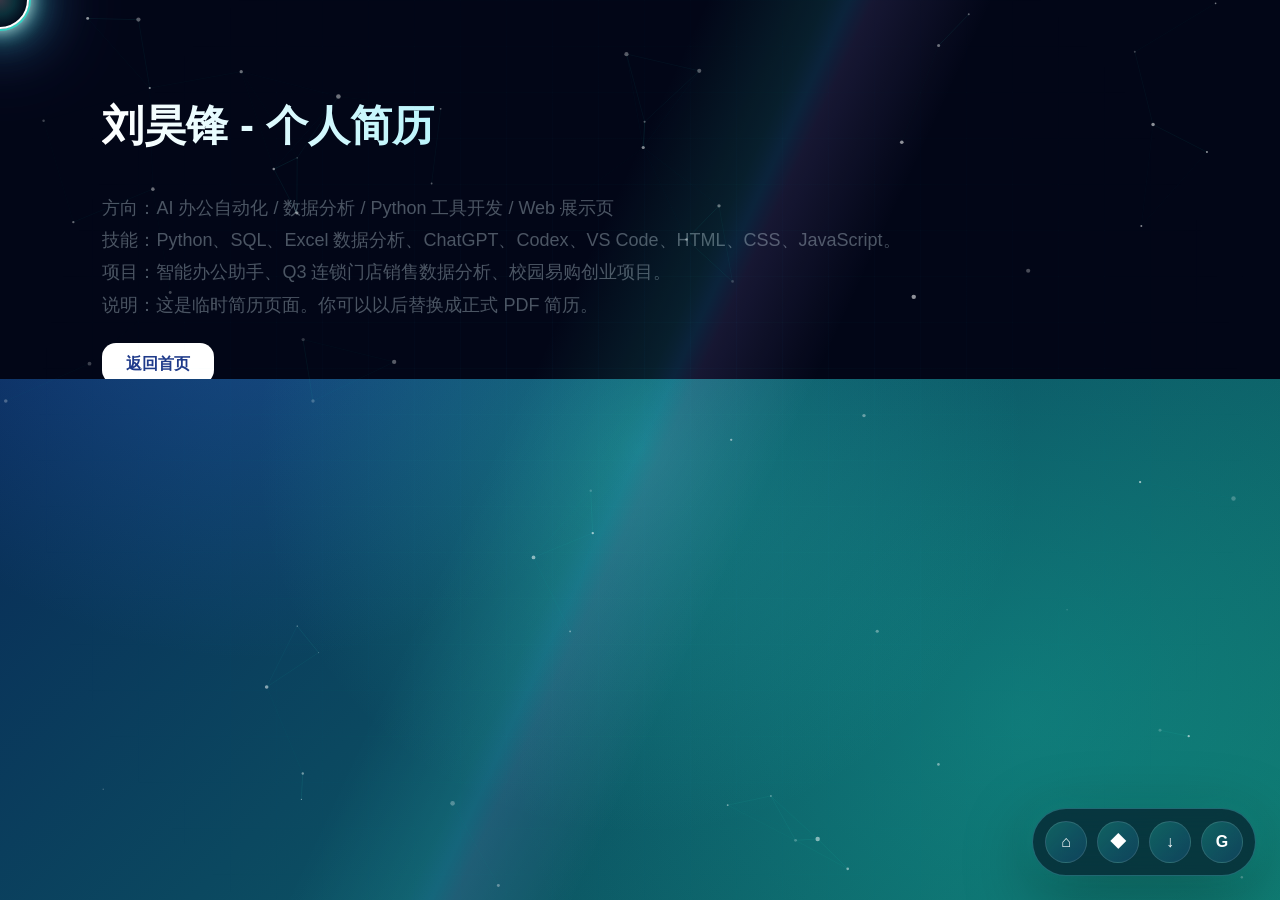
<file: resume.html>
﻿<!DOCTYPE html>
<html lang="zh-CN">
<head>
  <meta charset="UTF-8" />
  <meta name="viewport" content="width=device-width, initial-scale=1.0" />
  <title>个人简历 - 刘昊锋</title>
  <link rel="stylesheet" href="style.css" />
  <link rel="stylesheet" href="dynamic-safe.css">
</head>
<body>
  <main class="section">
    <h2>刘昊锋 - 个人简历</h2>
    <p>方向：AI 办公自动化 / 数据分析 / Python 工具开发 / Web 展示页</p>
    <p>技能：Python、SQL、Excel 数据分析、ChatGPT、Codex、VS Code、HTML、CSS、JavaScript。</p>
    <p>项目：智能办公助手、Q3 连锁门店销售数据分析、校园易购创业项目。</p>
    <p>说明：这是临时简历页面。你可以以后替换成正式 PDF 简历。</p>
    <br />
    <a class="btn primary" href="index.html">返回首页</a>
  </main>
  <script src="dynamic-safe.js"></script>
</body>
</html>
</file>
<file: style.css>
﻿* {
  margin: 0;
  padding: 0;
  box-sizing: border-box;
}

html {
  scroll-behavior: smooth;
}

body {
  font-family: "Microsoft YaHei", Arial, sans-serif;
  background: #f5f7fb;
  color: #1f2937;
  line-height: 1.8;
}

a {
  color: inherit;
}

.hero {
  min-height: 100vh;
  padding: 28px 8% 80px;
  background:
    radial-gradient(circle at top left, rgba(59,130,246,0.45), transparent 32%),
    radial-gradient(circle at bottom right, rgba(20,184,166,0.35), transparent 30%),
    linear-gradient(135deg, #0f172a, #1e3a8a, #0f766e);
  color: white;
  overflow: hidden;
}

.nav {
  display: flex;
  justify-content: space-between;
  align-items: center;
  margin-bottom: 90px;
}

.logo {
  font-size: 24px;
  font-weight: 800;
  letter-spacing: 0.5px;
}

.nav-links {
  display: flex;
  gap: 26px;
}

.nav-links a {
  color: white;
  text-decoration: none;
  font-size: 15px;
  opacity: 0.9;
}

.nav-links a:hover {
  opacity: 1;
  border-bottom: 2px solid white;
}

.menu-btn {
  display: none;
  border: 0;
  background: rgba(255,255,255,0.15);
  color: white;
  padding: 8px 12px;
  border-radius: 10px;
  font-size: 22px;
}

.hero-content {
  display: grid;
  grid-template-columns: 1.45fr 0.8fr;
  gap: 56px;
  align-items: center;
}

.tag {
  display: inline-block;
  padding: 6px 16px;
  border: 1px solid rgba(255,255,255,0.35);
  border-radius: 999px;
  margin-bottom: 22px;
  color: #dbeafe;
}

.hero h1 {
  font-size: clamp(42px, 7vw, 72px);
  line-height: 1.12;
  margin-bottom: 18px;
}

.hero h1 span {
  color: #a7f3d0;
}

.hero h2 {
  font-size: clamp(20px, 3vw, 30px);
  font-weight: 500;
  color: #dbeafe;
  margin-bottom: 18px;
}

.desc {
  max-width: 780px;
  font-size: 18px;
  color: #e5e7eb;
  margin-bottom: 34px;
}

.buttons {
  display: flex;
  flex-wrap: wrap;
  gap: 14px;
}

.btn {
  padding: 12px 24px;
  border-radius: 14px;
  text-decoration: none;
  font-weight: 700;
  transition: 0.25s;
}

.btn:hover {
  transform: translateY(-3px);
}

.primary {
  background: white;
  color: #1e3a8a;
}

.secondary {
  background: #14b8a6;
  color: white;
}

.ghost {
  border: 1px solid rgba(255,255,255,0.65);
  color: white;
}

.photo-card {
  background: rgba(255,255,255,0.12);
  border: 1px solid rgba(255,255,255,0.18);
  border-radius: 34px;
  padding: 24px;
  backdrop-filter: blur(16px);
  box-shadow: 0 30px 80px rgba(0,0,0,0.22);
  animation: float 4s ease-in-out infinite;
}

.photo-card img {
  width: 100%;
  display: block;
  border-radius: 26px;
  aspect-ratio: 1 / 1;
  object-fit: cover;
  object-position: center;
}

.photo-card p {
  margin-top: 14px;
  color: #e5e7eb;
  font-size: 14px;
  text-align: center;
}

.section {
  padding: 88px 8%;
}

.section h2 {
  font-size: clamp(30px, 5vw, 42px);
  margin-bottom: 28px;
  color: #0f172a;
}

.section > p {
  max-width: 940px;
  font-size: 18px;
  color: #4b5563;
}

.grid,
.project-grid {
  display: grid;
  grid-template-columns: repeat(4, 1fr);
  gap: 22px;
}

.card,
.project-card {
  background: white;
  border-radius: 24px;
  box-shadow: 0 18px 44px rgba(15, 23, 42, 0.08);
  transition: 0.28s;
  border: 1px solid rgba(15,23,42,0.06);
}

.card {
  padding: 28px;
}

.card:hover,
.project-card:hover {
  transform: translateY(-8px);
  box-shadow: 0 26px 70px rgba(15, 23, 42, 0.14);
}

.card h3,
.project-card h3 {
  font-size: 22px;
  margin-bottom: 12px;
  color: #1e3a8a;
}

.project-grid {
  grid-template-columns: repeat(3, 1fr);
}

.project-card {
  overflow: hidden;
}

.project-card img {
  width: 100%;
  display: block;
  aspect-ratio: 16 / 9;
  object-fit: cover;
}

.project-body {
  padding: 24px;
}

.project-body p {
  color: #4b5563;
  margin-bottom: 18px;
}

.project-actions {
  display: flex;
  gap: 12px;
  flex-wrap: wrap;
}

.project-actions a {
  text-decoration: none;
  background: #eef2ff;
  color: #1e3a8a;
  padding: 8px 14px;
  border-radius: 999px;
  font-weight: 700;
  font-size: 14px;
}

.project-actions a:hover {
  background: #1e3a8a;
  color: white;
}

.contact {
  background: #eef2ff;
}

.contact a {
  color: #1e3a8a;
  font-weight: 700;
}

footer {
  background: #0f172a;
  color: white;
  padding: 30px 8%;
  display: flex;
  justify-content: space-between;
  gap: 16px;
}

footer a {
  color: #a7f3d0;
  text-decoration: none;
}

.reveal {
  opacity: 0;
  transform: translateY(36px);
  transition: 0.75s ease;
}

.reveal.active {
  opacity: 1;
  transform: translateY(0);
}

@keyframes float {
  0%, 100% {
    transform: translateY(0);
  }

  50% {
    transform: translateY(-14px);
  }
}

@media (max-width: 1100px) {
  .grid {
    grid-template-columns: repeat(2, 1fr);
  }

  .project-grid {
    grid-template-columns: 1fr;
  }

  .hero-content {
    grid-template-columns: 1fr;
  }

  .photo-card {
    max-width: 420px;
  }
}

@media (max-width: 720px) {
  .hero {
    padding: 22px 6% 64px;
  }

  .nav {
    align-items: flex-start;
    margin-bottom: 58px;
  }

  .menu-btn {
    display: block;
  }

  .nav-links {
    display: none;
    position: absolute;
    top: 72px;
    left: 6%;
    right: 6%;
    background: rgba(15,23,42,0.94);
    padding: 18px;
    border-radius: 18px;
    flex-direction: column;
    gap: 14px;
  }

  .nav-links.show {
    display: flex;
  }

  .grid {
    grid-template-columns: 1fr;
  }

  .section {
    padding: 68px 6%;
  }

  .buttons {
    flex-direction: column;
  }

  .btn {
    text-align: center;
  }

  footer {
    flex-direction: column;
  }
}


.photo-card p {
  display: none;
}

/* ===== Dynamic Interactive Portfolio Upgrade ===== */

:root {
  --glow-cyan: rgba(45, 212, 191, 0.45);
  --glow-blue: rgba(59, 130, 246, 0.45);
  --glass-bg: rgba(255, 255, 255, 0.08);
}

body {
  overflow-x: hidden;
}

body::before {
  content: "";
  position: fixed;
  inset: 0;
  z-index: -4;
  background:
    radial-gradient(circle at var(--mouse-x, 50%) var(--mouse-y, 50%), rgba(45, 212, 191, 0.28), transparent 24rem),
    radial-gradient(circle at 20% 20%, rgba(59, 130, 246, 0.35), transparent 30rem),
    radial-gradient(circle at 80% 80%, rgba(20, 184, 166, 0.28), transparent 32rem),
    linear-gradient(135deg, #071a52, #0f766e);
  animation: bgFlow 12s ease-in-out infinite alternate;
}

body::after {
  content: "";
  position: fixed;
  inset: 0;
  z-index: -3;
  pointer-events: none;
  background-image:
    linear-gradient(rgba(255,255,255,0.035) 1px, transparent 1px),
    linear-gradient(90deg, rgba(255,255,255,0.035) 1px, transparent 1px);
  background-size: 48px 48px;
  mask-image: radial-gradient(circle at center, black, transparent 75%);
}

@keyframes bgFlow {
  from {
    filter: hue-rotate(0deg) brightness(1);
    transform: scale(1);
  }
  to {
    filter: hue-rotate(16deg) brightness(1.08);
    transform: scale(1.03);
  }
}

.dynamic-particles {
  position: fixed;
  inset: 0;
  z-index: -2;
  pointer-events: none;
}

.cursor-glow {
  position: fixed;
  width: 260px;
  height: 260px;
  border-radius: 999px;
  pointer-events: none;
  z-index: 9999;
  background: radial-gradient(circle, rgba(45, 212, 191, 0.28), transparent 65%);
  transform: translate(-50%, -50%);
  mix-blend-mode: screen;
  transition: width .25s ease, height .25s ease, opacity .25s ease;
}

a, button, .btn, .project-card, .card {
  transition: transform .25s ease, box-shadow .25s ease, border-color .25s ease, background .25s ease;
}

a:hover, button:hover, .btn:hover {
  transform: translateY(-3px) scale(1.03);
}

.btn:hover, button:hover {
  box-shadow: 0 18px 50px rgba(45, 212, 191, 0.28);
}

.project-card, .card, .photo-card, .hero-card {
  transform-style: preserve-3d;
  will-change: transform;
}

.project-card:hover, .card:hover, .photo-card:hover, .hero-card:hover {
  box-shadow:
    0 28px 80px rgba(0, 0, 0, 0.28),
    0 0 60px rgba(45, 212, 191, 0.16);
}

.reveal {
  opacity: 0;
  transform: translateY(38px) scale(0.98);
  transition: opacity .8s ease, transform .8s cubic-bezier(.2,.8,.2,1);
}

.reveal.visible {
  opacity: 1;
  transform: translateY(0) scale(1);
}

.float-soft {
  animation: floatSoft 5s ease-in-out infinite alternate;
}

@keyframes floatSoft {
  from {
    transform: translateY(0);
  }
  to {
    transform: translateY(-16px);
  }
}

.magnetic {
  will-change: transform;
}

.dynamic-line {
  position: fixed;
  left: 8%;
  right: 8%;
  bottom: 8%;
  height: 1px;
  z-index: -1;
  background: linear-gradient(90deg, transparent, rgba(255,255,255,.38), transparent);
  animation: lineMove 4s ease-in-out infinite alternate;
}

@keyframes lineMove {
  from {
    opacity: .15;
    transform: translateY(0) scaleX(.8);
  }
  to {
    opacity: .65;
    transform: translateY(-16px) scaleX(1);
  }
}

@media (max-width: 768px) {
  .cursor-glow {
    display: none;
  }

  body::before {
    background:
      radial-gradient(circle at 50% 10%, rgba(45, 212, 191, 0.28), transparent 20rem),
      linear-gradient(135deg, #071a52, #0f766e);
  }
}


/* ===== Cyber Neon V2 Upgrade ===== */

:root {
  --cyber-blue: #38bdf8;
  --cyber-cyan: #2dd4bf;
  --cyber-purple: #a78bfa;
  --cyber-pink: #fb7185;
  --cyber-dark: #020617;
}

html {
  scroll-behavior: smooth;
}

body {
  cursor: none;
  background: #020617;
}

body * {
  box-sizing: border-box;
}

body::selection {
  background: rgba(45, 212, 191, 0.35);
  color: white;
}

.v2-scroll-progress {
  position: fixed;
  top: 0;
  left: 0;
  width: 0%;
  height: 4px;
  z-index: 99999;
  background: linear-gradient(90deg, var(--cyber-cyan), var(--cyber-blue), var(--cyber-purple), var(--cyber-pink));
  box-shadow: 0 0 18px rgba(45, 212, 191, 0.9);
}

.v2-cursor-ring {
  position: fixed;
  width: 34px;
  height: 34px;
  left: 0;
  top: 0;
  border: 1px solid rgba(45, 212, 191, 0.9);
  border-radius: 999px;
  pointer-events: none;
  z-index: 100000;
  transform: translate(-50%, -50%);
  box-shadow:
    0 0 18px rgba(45, 212, 191, 0.7),
    inset 0 0 14px rgba(56, 189, 248, 0.35);
  transition: width .18s ease, height .18s ease, border-color .18s ease;
}

.v2-cursor-dot {
  position: fixed;
  width: 7px;
  height: 7px;
  left: 0;
  top: 0;
  border-radius: 999px;
  background: #67e8f9;
  pointer-events: none;
  z-index: 100001;
  transform: translate(-50%, -50%);
  box-shadow: 0 0 20px rgba(103, 232, 249, 1);
}

.v2-cursor-ring.active {
  width: 58px;
  height: 58px;
  border-color: rgba(251, 113, 133, .95);
}

.v2-cyber-grid {
  position: fixed;
  inset: 0;
  z-index: 0;
  pointer-events: none;
  opacity: .36;
  background-image:
    linear-gradient(rgba(45, 212, 191, .11) 1px, transparent 1px),
    linear-gradient(90deg, rgba(56, 189, 248, .11) 1px, transparent 1px);
  background-size: 52px 52px;
  transform: perspective(700px) rotateX(58deg) translateY(18%);
  transform-origin: center bottom;
  animation: v2GridMove 9s linear infinite;
  mask-image: linear-gradient(to bottom, transparent 0%, black 35%, transparent 95%);
}

@keyframes v2GridMove {
  from {
    background-position: 0 0;
  }
  to {
    background-position: 0 520px;
  }
}

.v2-scan-beam {
  position: fixed;
  inset: -20%;
  z-index: 0;
  pointer-events: none;
  background: linear-gradient(
    110deg,
    transparent 0%,
    transparent 42%,
    rgba(45, 212, 191, .12) 48%,
    rgba(56, 189, 248, .18) 50%,
    rgba(167, 139, 250, .12) 52%,
    transparent 58%,
    transparent 100%
  );
  transform: translateX(-60%);
  animation: v2Scan 6.5s ease-in-out infinite;
  mix-blend-mode: screen;
}

@keyframes v2Scan {
  0% {
    transform: translateX(-70%) rotate(0deg);
    opacity: 0;
  }
  20% {
    opacity: 1;
  }
  55% {
    opacity: .8;
  }
  100% {
    transform: translateX(70%) rotate(0deg);
    opacity: 0;
  }
}

.v2-orb {
  position: fixed;
  width: 30vw;
  height: 30vw;
  min-width: 260px;
  min-height: 260px;
  border-radius: 999px;
  z-index: 0;
  pointer-events: none;
  filter: blur(24px);
  opacity: .45;
  mix-blend-mode: screen;
}

.v2-orb.one {
  left: -8%;
  top: 12%;
  background: radial-gradient(circle, rgba(45, 212, 191, .65), transparent 68%);
  animation: v2OrbFloatOne 9s ease-in-out infinite alternate;
}

.v2-orb.two {
  right: -10%;
  bottom: 8%;
  background: radial-gradient(circle, rgba(167, 139, 250, .62), transparent 68%);
  animation: v2OrbFloatTwo 11s ease-in-out infinite alternate;
}

@keyframes v2OrbFloatOne {
  from { transform: translate(0, 0) scale(1); }
  to { transform: translate(8vw, 8vh) scale(1.15); }
}

@keyframes v2OrbFloatTwo {
  from { transform: translate(0, 0) scale(1); }
  to { transform: translate(-7vw, -6vh) scale(1.2); }
}

.v2-code-rain {
  position: fixed;
  inset: 0;
  z-index: 0;
  pointer-events: none;
  overflow: hidden;
  opacity: .22;
  mask-image: linear-gradient(to bottom, transparent, black 22%, black 72%, transparent);
}

.v2-code-rain span {
  position: absolute;
  top: -20%;
  color: rgba(103, 232, 249, .7);
  font-size: 12px;
  letter-spacing: 4px;
  writing-mode: vertical-rl;
  text-shadow: 0 0 12px rgba(45, 212, 191, .95);
  animation-name: v2CodeFall;
  animation-timing-function: linear;
  animation-iteration-count: infinite;
}

@keyframes v2CodeFall {
  from { transform: translateY(-20vh); }
  to { transform: translateY(130vh); }
}

h1, .hero-title, .title {
  background: linear-gradient(90deg, #ffffff, #67e8f9, #a7f3d0, #a78bfa, #ffffff);
  background-size: 260% auto;
  -webkit-background-clip: text;
  background-clip: text;
  color: transparent !important;
  animation: v2TextFlow 5s linear infinite;
  text-shadow: 0 0 32px rgba(45, 212, 191, .18);
}

@keyframes v2TextFlow {
  to {
    background-position: 260% center;
  }
}

section, header, nav, main, .hero, .container, .project-card, .card, .photo-card, .hero-card {
  position: relative;
}

.project-card, .card, .photo-card, .hero-card, img {
  border-color: rgba(103, 232, 249, .28) !important;
}

.project-card::before,
.card::before,
.photo-card::before,
.hero-card::before {
  content: "";
  position: absolute;
  inset: -1px;
  border-radius: inherit;
  padding: 1px;
  pointer-events: none;
  background: linear-gradient(135deg, rgba(45,212,191,.8), rgba(56,189,248,.15), rgba(167,139,250,.75), rgba(251,113,133,.4));
  -webkit-mask:
    linear-gradient(#000 0 0) content-box,
    linear-gradient(#000 0 0);
  -webkit-mask-composite: xor;
  mask-composite: exclude;
  opacity: .35;
  transition: opacity .25s ease;
}

.project-card:hover::before,
.card:hover::before,
.photo-card:hover::before,
.hero-card:hover::before {
  opacity: 1;
}

.project-card::after,
.card::after,
.photo-card::after,
.hero-card::after {
  content: "";
  position: absolute;
  inset: 0;
  border-radius: inherit;
  pointer-events: none;
  background: radial-gradient(circle at var(--card-x, 50%) var(--card-y, 50%), rgba(45, 212, 191, .24), transparent 34%);
  opacity: 0;
  transition: opacity .2s ease;
}

.project-card:hover::after,
.card:hover::after,
.photo-card:hover::after,
.hero-card:hover::after {
  opacity: 1;
}

a, button, .btn {
  position: relative;
  overflow: hidden;
}

.v2-ripple {
  position: absolute;
  border-radius: 999px;
  background: rgba(255,255,255,.55);
  transform: translate(-50%, -50%) scale(0);
  animation: v2Ripple .7s ease-out forwards;
  pointer-events: none;
}

@keyframes v2Ripple {
  to {
    transform: translate(-50%, -50%) scale(18);
    opacity: 0;
  }
}

.v2-floating-dock {
  position: fixed;
  right: 24px;
  bottom: 24px;
  z-index: 99990;
  display: flex;
  gap: 10px;
  padding: 12px;
  border: 1px solid rgba(103, 232, 249, .28);
  border-radius: 999px;
  background: rgba(2, 6, 23, .58);
  backdrop-filter: blur(18px);
  box-shadow:
    0 20px 70px rgba(0,0,0,.35),
    0 0 28px rgba(45,212,191,.16);
}

.v2-floating-dock a {
  width: 42px;
  height: 42px;
  border-radius: 999px;
  display: grid;
  place-items: center;
  color: white;
  text-decoration: none;
  font-size: 16px;
  border: 1px solid rgba(255,255,255,.12);
  background: linear-gradient(135deg, rgba(45,212,191,.28), rgba(59,130,246,.16));
  box-shadow: inset 0 0 18px rgba(255,255,255,.06);
}

.v2-floating-dock a:hover {
  border-color: rgba(103,232,249,.82);
  box-shadow:
    0 0 24px rgba(45,212,191,.5),
    inset 0 0 18px rgba(255,255,255,.1);
}

.v2-loader {
  position: fixed;
  inset: 0;
  z-index: 100002;
  display: grid;
  place-items: center;
  background:
    radial-gradient(circle at center, rgba(15, 23, 42, .72), #020617 70%);
  transition: opacity .8s ease, visibility .8s ease;
}

.v2-loader.hide {
  opacity: 0;
  visibility: hidden;
}

.v2-loader-core {
  width: 108px;
  height: 108px;
  border-radius: 999px;
  border: 1px solid rgba(45, 212, 191, .28);
  position: relative;
  box-shadow:
    0 0 50px rgba(45,212,191,.28),
    inset 0 0 40px rgba(56,189,248,.18);
  animation: v2Spin 1.5s linear infinite;
}

.v2-loader-core::before,
.v2-loader-core::after {
  content: "";
  position: absolute;
  inset: 14px;
  border-radius: inherit;
  border: 2px solid transparent;
  border-top-color: #67e8f9;
  border-right-color: #a78bfa;
}

.v2-loader-core::after {
  inset: 30px;
  border-top-color: #fb7185;
  border-right-color: #2dd4bf;
  animation: v2SpinReverse .9s linear infinite;
}

@keyframes v2Spin {
  to { transform: rotate(360deg); }
}

@keyframes v2SpinReverse {
  to { transform: rotate(-360deg); }
}

.v2-page-ready {
  animation: v2PageReady .9s cubic-bezier(.2,.8,.2,1) both;
}

@keyframes v2PageReady {
  from {
    opacity: 0;
    transform: translateY(18px) scale(.985);
    filter: blur(8px);
  }
  to {
    opacity: 1;
    transform: translateY(0) scale(1);
    filter: blur(0);
  }
}

@media (max-width: 768px) {
  body {
    cursor: auto;
  }

  .v2-cursor-ring,
  .v2-cursor-dot,
  .v2-code-rain {
    display: none;
  }

  .v2-floating-dock {
    right: 12px;
    bottom: 12px;
    transform: scale(.9);
    transform-origin: right bottom;
  }

  .v2-cyber-grid {
    opacity: .2;
  }
}

@media (prefers-reduced-motion: reduce) {
  * {
    animation-duration: .001ms !important;
    animation-iteration-count: 1 !important;
    transition-duration: .001ms !important;
  }
}


/* ===== 关于我文字增强可读性 ===== */
.about-desc {
  color: rgba(255, 255, 255, 0.96) !important;
  font-size: 1.12rem;
  line-height: 1.95;
  font-weight: 500;
  max-width: 980px;
  padding: 18px 22px;
  margin-top: 18px;
  border-radius: 16px;
  background: rgba(3, 10, 30, 0.34);
  border: 1px solid rgba(255, 255, 255, 0.08);
  backdrop-filter: blur(8px);
  box-shadow: 0 8px 30px rgba(0, 0, 0, 0.18);
  text-shadow: 0 2px 10px rgba(0, 0, 0, 0.35);
}


/* ===== 关于我文字增强可读性 ===== */
.about-desc {
  color: rgba(255, 255, 255, 0.96) !important;
  font-size: 1.12rem;
  line-height: 1.95;
  font-weight: 500;
  max-width: 980px;
  padding: 18px 22px;
  margin-top: 18px;
  border-radius: 16px;
  background: rgba(3, 10, 30, 0.34);
  border: 1px solid rgba(255, 255, 255, 0.08);
  backdrop-filter: blur(8px);
  box-shadow: 0 8px 30px rgba(0, 0, 0, 0.18);
  text-shadow: 0 2px 10px rgba(0, 0, 0, 0.35);
}


/* ===== 鼠标荧光增强版 ===== */
.v2-cursor-ring {
  position: fixed;
  width: 46px !important;
  height: 46px !important;
  left: 0;
  top: 0;
  border: 2.5px solid rgba(255, 255, 255, 0.95) !important;
  border-radius: 999px;
  pointer-events: none;
  z-index: 100000 !important;
  transform: translate(-50%, -50%);
  background: radial-gradient(circle, rgba(45, 212, 191, 0.18) 0%, rgba(45, 212, 191, 0.08) 45%, transparent 75%);
  box-shadow:
    0 0 0 2px rgba(45, 212, 191, 0.85),
    0 0 18px rgba(45, 212, 191, 0.95),
    0 0 36px rgba(56, 189, 248, 0.75),
    0 0 60px rgba(167, 139, 250, 0.45);
  backdrop-filter: blur(2px);
  transition: width .18s ease, height .18s ease, border-color .18s ease, box-shadow .18s ease, background .18s ease;
  animation: cursorPulse 1.6s ease-in-out infinite;
}

.v2-cursor-dot {
  position: fixed;
  width: 12px !important;
  height: 12px !important;
  left: 0;
  top: 0;
  border-radius: 999px;
  background: #ffffff !important;
  pointer-events: none;
  z-index: 100001 !important;
  transform: translate(-50%, -50%);
  box-shadow:
    0 0 10px rgba(255,255,255,1),
    0 0 22px rgba(45, 212, 191, 1),
    0 0 40px rgba(56, 189, 248, 0.9);
}

.v2-cursor-ring.active {
  width: 68px !important;
  height: 68px !important;
  border-color: rgba(255, 255, 255, 1) !important;
  background: radial-gradient(circle, rgba(251, 113, 133, 0.22) 0%, rgba(45, 212, 191, 0.14) 45%, transparent 78%);
  box-shadow:
    0 0 0 2px rgba(251, 113, 133, 0.95),
    0 0 22px rgba(251, 113, 133, 0.95),
    0 0 44px rgba(45, 212, 191, 0.8),
    0 0 70px rgba(167, 139, 250, 0.5);
}

@keyframes cursorPulse {
  0% {
    transform: translate(-50%, -50%) scale(1);
    opacity: 0.95;
  }
  50% {
    transform: translate(-50%, -50%) scale(1.08);
    opacity: 1;
  }
  100% {
    transform: translate(-50%, -50%) scale(1);
    opacity: 0.95;
  }
}

@media (max-width: 768px) {
  .v2-cursor-ring,
  .v2-cursor-dot {
    display: none !important;
  }
}


/* ===== 页面底部停止滚动修复 ===== */
html,
body {
  margin-bottom: 0 !important;
  padding-bottom: 0 !important;
  overflow-x: hidden !important;
  overscroll-behavior-y: none;
}

main,
.container,
.page,
.content {
  margin-bottom: 0 !important;
}

section:last-of-type {
  margin-bottom: 0 !important;
  padding-bottom: 40px !important;
}

footer,
.footer {
  margin-bottom: 0 !important;
  padding-bottom: 28px !important;
}

body::after {
  bottom: 0 !important;
}


/* ===== 紧急修复：防止内容被隐藏 ===== */
.reveal,
.reveal.visible,
section,
.hero,
.about,
.contact,
.project-card,
.card,
.skill-card,
.work-card,
.photo-card,
.hero-card {
  opacity: 1 !important;
  visibility: visible !important;
  transform: none !important;
  filter: none !important;
}


/* ===== 修复：允许正常滚动，只去掉底部多余空白 ===== */
html,
body {
  overflow-x: hidden !important;
  overflow-y: auto !important;
  height: auto !important;
  min-height: 100% !important;
  margin-bottom: 0 !important;
  padding-bottom: 0 !important;
}

body {
  position: relative !important;
}

main {
  margin-bottom: 0 !important;
  padding-bottom: 0 !important;
}

section:last-of-type {
  margin-bottom: 0 !important;
}

footer,
.footer {
  margin-bottom: 0 !important;
  padding-bottom: 28px !important;
}


/* ===== 修复：允许正常滚动，只去掉底部多余空白 ===== */
html,
body {
  overflow-x: hidden !important;
  overflow-y: auto !important;
  height: auto !important;
  min-height: 100% !important;
  margin-bottom: 0 !important;
  padding-bottom: 0 !important;
}

body {
  position: relative !important;
}

main {
  margin-bottom: 0 !important;
  padding-bottom: 0 !important;
}

section:last-of-type {
  margin-bottom: 0 !important;
}

footer,
.footer {
  margin-bottom: 0 !important;
  padding-bottom: 28px !important;
}


/* ===== 强制恢复页面正常滚动 ===== */
html,
body {
  overflow-x: hidden !important;
  overflow-y: auto !important;
  height: auto !important;
  min-height: 100% !important;
  max-height: none !important;
  position: static !important;
}

body {
  touch-action: auto !important;
  overscroll-behavior-y: auto !important;
}

main,
section,
.container,
.page,
.content {
  height: auto !important;
  min-height: auto !important;
  max-height: none !important;
  overflow: visible !important;
}

footer,
.footer {
  margin-bottom: 0 !important;
  padding-bottom: 24px !important;
}


/* ===== 联系我区域文字增强 ===== */
#contact,
.contact,
.contact-section {
    background: rgba(2, 6, 23, 0.58) !important;
    border: 1px solid rgba(148, 163, 184, 0.26);
    border-radius: 26px;
    padding: 42px 48px !important;
    margin: 0 auto 40px auto;
    max-width: 1180px;
    backdrop-filter: blur(12px);
    box-shadow: 0 22px 60px rgba(0, 0, 0, 0.28);
}

#contact h2,
.contact h2,
.contact-section h2 {
    color: #99f6e4 !important;
    text-shadow: 0 0 18px rgba(45, 212, 191, 0.45);
    font-weight: 900;
}

#contact p,
.contact p,
.contact-section p,
#contact span,
.contact span,
.contact-section span {
    color: #e5f3ff !important;
    font-weight: 600;
    opacity: 1 !important;
    text-shadow: 0 2px 10px rgba(0, 0, 0, 0.55);
}

#contact a,
.contact a,
.contact-section a {
    color: #93c5fd !important;
    font-weight: 800;
    text-decoration: underline;
    text-underline-offset: 4px;
    text-shadow: 0 0 14px rgba(96, 165, 250, 0.55);
}

#contact a:hover,
.contact a:hover,
.contact-section a:hover {
    color: #5eead4 !important;
}

/* ===== 页面底部收尾：滑到版权栏即到底 ===== */
html,
body {
    margin-bottom: 0 !important;
    padding-bottom: 0 !important;
    overflow-x: hidden !important;
}

body::after {
    display: none !important;
    content: none !important;
}

footer,
.footer,
.site-footer {
    margin-bottom: 0 !important;
    padding-bottom: 26px !important;
    position: relative;
    z-index: 2;
}

#contact,
.contact,
.contact-section {
    margin-bottom: 0 !important;
}

#living-nebula-bg,
.nebula-overlay {
    bottom: 0 !important;
}

/* 如果页面最后还有空白 section，强制取消底部额外间距 */
main,
.page,
.wrapper,
.container {
    margin-bottom: 0 !important;
    padding-bottom: 0 !important;
}

/* ===== 强制隐藏 footer 之后的多余滚动空间 ===== */
footer {
    display: flex !important;
    align-items: center;
    justify-content: space-between;
    min-height: 86px;
}

footer + * {
    display: none !important;
}

/* ===== 终极底部修复：版权栏到底即停止 ===== */
html,
body {
    margin: 0 !important;
    padding: 0 !important;
    min-height: auto !important;
    overflow-x: hidden !important;
    background: #020617 !important;
}

body {
    display: block !important;
}

main,
.page,
.wrapper,
.container,
.content,
.site-main {
    margin-bottom: 0 !important;
    padding-bottom: 0 !important;
}

section:last-of-type {
    margin-bottom: 0 !important;
    padding-bottom: 0 !important;
}

#contact,
.contact,
.contact-section {
    margin-bottom: 0 !important;
}

footer,
.footer,
.site-footer {
    margin-top: 0 !important;
    margin-bottom: 0 !important;
    padding-top: 24px !important;
    padding-bottom: 24px !important;
    min-height: 86px !important;
    position: relative !important;
    z-index: 10 !important;
}

/* 禁止任何旧背景层撑高页面 */
body > canvas:not(#living-nebula-bg),
.dynamic-safe-bg,
.dynamic-bg,
.safe-bg,
.particles,
.particle-layer,
.starfield,
.stars,
.bg-canvas {
    position: fixed !important;
    inset: 0 !important;
    width: 100vw !important;
    height: 100vh !important;
    min-height: 0 !important;
    max-height: 100vh !important;
    pointer-events: none !important;
    z-index: 0 !important;
}

/* 新星云背景只做 fixed 背景，不参与页面高度 */
#living-nebula-bg,
.nebula-overlay {
    position: fixed !important;
    inset: 0 !important;
    width: 100vw !important;
    height: 100vh !important;
    min-height: 0 !important;
    max-height: 100vh !important;
    pointer-events: none !important;
}

/* footer 后面如果还有空元素，全部隐藏 */
footer ~ *,
.footer ~ *,
.site-footer ~ * {
    display: none !important;
}

/* ===== 板块标题增强：关于我 / 核心技能 / 作品展示 ===== */
section h2,
.section-title,
.about h2,
.skills h2,
.projects h2,
#about h2,
#skills h2,
#projects h2 {
    color: #ffffff !important;
    font-weight: 900 !important;
    letter-spacing: 0.04em;
    text-shadow:
        0 0 10px rgba(255, 255, 255, 0.45),
        0 0 24px rgba(94, 234, 212, 0.38),
        0 3px 14px rgba(0, 0, 0, 0.7) !important;
}

/* 如果标题前面有小英文/副标题，也一起提亮 */
section .eyebrow,
.section-eyebrow,
.section-subtitle,
.about .eyebrow,
.skills .eyebrow,
.projects .eyebrow {
    color: #ccfbf1 !important;
    font-weight: 800 !important;
    text-shadow: 0 0 12px rgba(45, 212, 191, 0.5) !important;
}

/* 让标题下面的说明文字也更清晰 */
section p,
.about p,
.skills p,
.projects p {
    color: #e5f3ff !important;
}

/* ===== 标题下方发光短线 ===== */
section h2::after,
.section-title::after,
.about h2::after,
.skills h2::after,
.projects h2::after,
#about h2::after,
#skills h2::after,
#projects h2::after {
    content: "";
    display: block;
    width: 78px;
    height: 4px;
    margin-top: 12px;
    border-radius: 999px;
    background: linear-gradient(90deg, #5eead4, #60a5fa, #a78bfa);
    box-shadow: 0 0 18px rgba(94, 234, 212, 0.7);
}

/* ===== 卡片文字可读性修复 ===== */

/* 通用项目卡 / 技能卡 */
.project-card,
.skill-card,
.card,
.projects .card,
.skills .card,
.project-item,
.skill-item {
    background: rgba(255, 255, 255, 0.96) !important;
    color: #0f172a !important;
}

/* 卡片标题 */
.project-card h3,
.skill-card h3,
.card h3,
.card h4,
.project-item h3,
.skill-item h3,
.projects .card h3,
.skills .card h3 {
    color: #1e3a8a !important;
    font-weight: 900 !important;
    opacity: 1 !important;
    text-shadow: none !important;
}

/* 卡片正文 */
.project-card p,
.skill-card p,
.card p,
.project-item p,
.skill-item p,
.projects .card p,
.skills .card p {
    color: #334155 !important;
    font-weight: 600 !important;
    opacity: 1 !important;
    text-shadow: none !important;
}

/* 卡片里的弱化文字、描述、span、li */
.project-card span,
.skill-card span,
.card span,
.card li,
.project-item span,
.skill-item span,
.projects .card span,
.skills .card span {
    color: #475569 !important;
    opacity: 1 !important;
}

/* 卡片按钮 */
.project-card a,
.skill-card a,
.card a,
.project-item a,
.skill-item a,
.projects .card a,
.skills .card a {
    color: #1d4ed8 !important;
    font-weight: 800 !important;
    opacity: 1 !important;
    text-shadow: none !important;
}

/* 按钮底色也更清晰一点 */
.project-card .btn,
.skill-card .btn,
.card .btn,
.project-item .btn,
.skill-item .btn,
.projects .card .btn,
.skills .card .btn {
    background: #e2e8f0 !important;
    color: #1e3a8a !important;
    border: 1px solid rgba(30, 58, 138, 0.12) !important;
}

/* 悬停 */
.project-card .btn:hover,
.skill-card .btn:hover,
.card .btn:hover,
.project-item .btn:hover,
.skill-item .btn:hover,
.projects .card .btn:hover,
.skills .card .btn:hover {
    background: #dbeafe !important;
    color: #1d4ed8 !important;
}

/* ===== 纯白磨砂卡片风格 ===== */
.project-card,
.skill-card,
.card,
.projects .card,
.skills .card,
.project-item,
.skill-item {
    background: rgba(255, 255, 255, 0.88) !important;
    backdrop-filter: blur(18px) saturate(145%) !important;
    -webkit-backdrop-filter: blur(18px) saturate(145%) !important;
    border: 1px solid rgba(255, 255, 255, 0.72) !important;
    border-radius: 24px !important;
    box-shadow:
        0 22px 60px rgba(15, 23, 42, 0.18),
        inset 0 1px 0 rgba(255, 255, 255, 0.85) !important;
    color: #0f172a !important;
    overflow: hidden;
}

/* 卡片顶部图片区保持干净 */
.project-card img,
.skill-card img,
.card img,
.project-card svg,
.skill-card svg,
.card svg {
    opacity: 1 !important;
}

/* 卡片标题 */
.project-card h3,
.skill-card h3,
.card h3,
.card h4,
.project-item h3,
.skill-item h3,
.projects .card h3,
.skills .card h3 {
    color: #1e3a8a !important;
    font-weight: 900 !important;
    opacity: 1 !important;
    text-shadow: none !important;
}

/* 卡片正文 */
.project-card p,
.skill-card p,
.card p,
.project-item p,
.skill-item p,
.projects .card p,
.skills .card p {
    color: #334155 !important;
    font-weight: 600 !important;
    line-height: 1.85 !important;
    opacity: 1 !important;
    text-shadow: none !important;
}

/* 卡片内的小字、列表、标签 */
.project-card span,
.skill-card span,
.card span,
.card li,
.project-item span,
.skill-item span,
.projects .card span,
.skills .card span {
    color: #475569 !important;
    opacity: 1 !important;
    text-shadow: none !important;
}

/* 卡片按钮 */
.project-card a,
.skill-card a,
.card a,
.project-item a,
.skill-item a,
.projects .card a,
.skills .card a {
    color: #1d4ed8 !important;
    font-weight: 800 !important;
    opacity: 1 !important;
    text-shadow: none !important;
}

/* 查看详情 / GitHub 按钮 */
.project-card .btn,
.skill-card .btn,
.card .btn,
.project-item .btn,
.skill-item .btn,
.projects .card .btn,
.skills .card .btn,
.project-card a.btn,
.skill-card a.btn,
.card a.btn {
    background: rgba(226, 232, 240, 0.92) !important;
    color: #1e3a8a !important;
    border: 1px solid rgba(30, 58, 138, 0.12) !important;
    border-radius: 999px !important;
    box-shadow: 0 8px 22px rgba(30, 58, 138, 0.10) !important;
}

/* 按钮悬停 */
.project-card .btn:hover,
.skill-card .btn:hover,
.card .btn:hover,
.project-item .btn:hover,
.skill-item .btn:hover,
.projects .card .btn:hover,
.skills .card .btn:hover,
.project-card a.btn:hover,
.skill-card a.btn:hover,
.card a.btn:hover {
    background: #dbeafe !important;
    color: #1d4ed8 !important;
    transform: translateY(-2px);
}

/* 卡片悬停时更高级 */
.project-card:hover,
.skill-card:hover,
.card:hover,
.project-item:hover,
.skill-item:hover {
    background: rgba(255, 255, 255, 0.96) !important;
    box-shadow:
        0 28px 80px rgba(15, 23, 42, 0.26),
        inset 0 1px 0 rgba(255, 255, 255, 0.95) !important;
    transform: translateY(-4px);
}

/* 防止之前全局白字影响卡片内容 */
.project-card *,
.skill-card *,
.projects .card *,
.skills .card *,
.project-item *,
.skill-item * {
    text-shadow: none !important;
}

/* ===== 鼠标光圈：紧贴鼠标，无延迟 ===== */
.cursor-aura {
    display: none !important;
}

#cursor-ring {
    position: fixed;
    left: 0;
    top: 0;
    width: 34px;
    height: 34px;
    border: 2px solid rgba(94, 234, 212, 0.95);
    border-radius: 999px;
    pointer-events: none;
    z-index: 2147483647;
    transform: translate3d(-100px, -100px, 0) translate(-50%, -50%);
    will-change: transform;
    box-shadow:
        0 0 12px rgba(94, 234, 212, 0.85),
        0 0 28px rgba(96, 165, 250, 0.55),
        inset 0 0 12px rgba(255, 255, 255, 0.28);
    mix-blend-mode: screen;
}

#cursor-ring::after {
    content: "";
    position: absolute;
    left: 50%;
    top: 50%;
    width: 5px;
    height: 5px;
    border-radius: 999px;
    background: rgba(255, 255, 255, 0.95);
    transform: translate(-50%, -50%);
    box-shadow: 0 0 12px rgba(255, 255, 255, 0.9);
}

a:hover ~ #cursor-ring,
button:hover ~ #cursor-ring {
    width: 42px;
    height: 42px;
}

/* ===== 强可见鼠标光圈：清楚、醒目、紧跟鼠标 ===== */
.cursor-aura {
    display: none !important;
}

#cursor-ring {
    position: fixed !important;
    left: 0 !important;
    top: 0 !important;
    width: 46px !important;
    height: 46px !important;
    border: 3px solid #ffffff !important;
    border-radius: 999px !important;
    pointer-events: none !important;
    z-index: 2147483647 !important;
    transform: translate3d(-100px, -100px, 0) translate(-50%, -50%) !important;
    will-change: transform !important;
    background: rgba(94, 234, 212, 0.08) !important;
    box-shadow:
        0 0 0 2px rgba(94, 234, 212, 0.95),
        0 0 18px rgba(94, 234, 212, 1),
        0 0 36px rgba(59, 130, 246, 0.95),
        0 0 60px rgba(168, 85, 247, 0.75) !important;
    mix-blend-mode: normal !important;
}

#cursor-ring::after {
    content: "";
    position: absolute;
    left: 50%;
    top: 50%;
    width: 8px;
    height: 8px;
    border-radius: 999px;
    background: #ffffff;
    transform: translate(-50%, -50%);
    box-shadow:
        0 0 10px rgba(255, 255, 255, 1),
        0 0 20px rgba(94, 234, 212, 1);
}

/* 鼠标移到按钮、链接、卡片上时变大，更明显 */
body.cursor-hover #cursor-ring {
    width: 58px !important;
    height: 58px !important;
    border-color: #5eead4 !important;
    background: rgba(94, 234, 212, 0.16) !important;
}

/* ===== 小圆形鼠标光点：清楚、紧贴鼠标、不影响原背景动效 ===== */

/* 隐藏之前的大光圈，只保留小光点 */
#cursor-ring,
.cursor-aura {
    display: none !important;
}

#cursor-dot {
    position: fixed !important;
    left: 0 !important;
    top: 0 !important;
    width: 12px !important;
    height: 12px !important;
    border-radius: 999px !important;
    background: #ffffff !important;
    pointer-events: none !important;
    z-index: 2147483647 !important;
    transform: translate3d(-100px, -100px, 0) translate(-50%, -50%) !important;
    will-change: transform !important;
    box-shadow:
        0 0 8px rgba(255, 255, 255, 1),
        0 0 18px rgba(94, 234, 212, 0.95),
        0 0 32px rgba(96, 165, 250, 0.8) !important;
}

/* 鼠标移到按钮、链接、卡片上时稍微放大一点 */
body.cursor-dot-hover #cursor-dot {
    width: 16px !important;
    height: 16px !important;
    background: #5eead4 !important;
    box-shadow:
        0 0 10px rgba(94, 234, 212, 1),
        0 0 24px rgba(96, 165, 250, 0.95),
        0 0 42px rgba(168, 85, 247, 0.8) !important;
}
</file>
<file: dynamic-safe.css>
﻿/* ===== Safe Interactive Portfolio Effects ===== */

:root {
  --safe-cyan: #2dd4bf;
  --safe-blue: #38bdf8;
  --safe-purple: #a78bfa;
  --safe-bg-dark: #020617;
}

html,
body {
  overflow-x: hidden !important;
  overflow-y: auto !important;
  height: auto !important;
  min-height: 100% !important;
  scroll-behavior: smooth;
}

body {
  position: relative;
}

/* 顶部滚动进度条 */
.safe-scroll-progress {
  position: fixed;
  top: 0;
  left: 0;
  height: 4px;
  width: 0%;
  z-index: 99999;
  background: linear-gradient(90deg, var(--safe-cyan), var(--safe-blue), var(--safe-purple));
  box-shadow: 0 0 18px rgba(45, 212, 191, 0.9);
}

/* 动态网格背景 */
.safe-grid-bg {
  position: fixed;
  inset: 0;
  z-index: 0;
  pointer-events: none;
  background-image:
    linear-gradient(rgba(45, 212, 191, 0.08) 1px, transparent 1px),
    linear-gradient(90deg, rgba(56, 189, 248, 0.08) 1px, transparent 1px);
  background-size: 46px 46px;
  opacity: 0.35;
  animation: safeGridMove 12s linear infinite;
  mask-image: radial-gradient(circle at center, black 20%, transparent 85%);
}

@keyframes safeGridMove {
  from {
    background-position: 0 0;
  }
  to {
    background-position: 0 460px;
  }
}

/* 扫描光 */
.safe-scan-light {
  position: fixed;
  inset: -20%;
  z-index: 1;
  pointer-events: none;
  background: linear-gradient(
    115deg,
    transparent 0%,
    transparent 44%,
    rgba(45, 212, 191, 0.12) 49%,
    rgba(56, 189, 248, 0.16) 50%,
    rgba(167, 139, 250, 0.12) 51%,
    transparent 56%,
    transparent 100%
  );
  animation: safeScan 7s ease-in-out infinite;
  mix-blend-mode: screen;
}

@keyframes safeScan {
  0% {
    transform: translateX(-70%);
    opacity: 0;
  }
  25% {
    opacity: 1;
  }
  100% {
    transform: translateX(70%);
    opacity: 0;
  }
}

/* 粒子层 */
.safe-particle-canvas {
  position: fixed;
  inset: 0;
  z-index: 1;
  pointer-events: none;
}

/* 鼠标荧光，不隐藏原始鼠标 */
.safe-cursor-glow {
  position: fixed;
  width: 52px;
  height: 52px;
  left: 0;
  top: 0;
  border-radius: 999px;
  pointer-events: none;
  z-index: 100000;
  transform: translate(-50%, -50%);
  border: 2px solid rgba(255, 255, 255, 0.95);
  background: radial-gradient(circle, rgba(45, 212, 191, 0.18), transparent 70%);
  box-shadow:
    0 0 0 2px rgba(45, 212, 191, 0.75),
    0 0 22px rgba(45, 212, 191, 0.9),
    0 0 46px rgba(56, 189, 248, 0.65);
  transition: width 0.18s ease, height 0.18s ease, box-shadow 0.18s ease;
}

.safe-cursor-glow.active {
  width: 72px;
  height: 72px;
  box-shadow:
    0 0 0 2px rgba(255, 255, 255, 0.95),
    0 0 26px rgba(45, 212, 191, 1),
    0 0 58px rgba(167, 139, 250, 0.8);
}

/* 卡片悬浮发光 */
.project-card,
.card,
.skill-card,
.work-card,
.photo-card,
.hero-card {
  transition:
    transform 0.25s ease,
    box-shadow 0.25s ease,
    border-color 0.25s ease,
    background 0.25s ease;
  will-change: transform;
}

.project-card:hover,
.card:hover,
.skill-card:hover,
.work-card:hover,
.photo-card:hover,
.hero-card:hover {
  transform: translateY(-8px) scale(1.015);
  box-shadow:
    0 28px 80px rgba(0, 0, 0, 0.28),
    0 0 42px rgba(45, 212, 191, 0.24);
  border-color: rgba(45, 212, 191, 0.55) !important;
}

/* 按钮动效 */
a,
button,
.btn {
  transition:
    transform 0.22s ease,
    box-shadow 0.22s ease,
    background 0.22s ease;
}

a:hover,
button:hover,
.btn:hover {
  transform: translateY(-3px);
}

/* 标题流光 */
h1,
h2,
.hero-title,
.title {
  background: linear-gradient(90deg, #ffffff, #67e8f9, #a7f3d0, #a78bfa, #ffffff);
  background-size: 280% auto;
  -webkit-background-clip: text;
  background-clip: text;
  color: transparent !important;
  animation: safeTitleFlow 5s linear infinite;
}

@keyframes safeTitleFlow {
  to {
    background-position: 280% center;
  }
}

/* 关于我文字可读性 */
.about-desc {
  color: rgba(255, 255, 255, 0.96) !important;
  font-size: 1.12rem;
  line-height: 1.95;
  font-weight: 500;
  max-width: 980px;
  padding: 18px 22px;
  margin-top: 18px;
  border-radius: 16px;
  background: rgba(3, 10, 30, 0.34);
  border: 1px solid rgba(255, 255, 255, 0.08);
  backdrop-filter: blur(8px);
  box-shadow: 0 8px 30px rgba(0, 0, 0, 0.18);
  text-shadow: 0 2px 10px rgba(0, 0, 0, 0.35);
}

/* 右下角快捷导航 */
.safe-floating-dock {
  position: fixed;
  right: 24px;
  bottom: 24px;
  z-index: 9999;
  display: flex;
  gap: 10px;
  padding: 12px;
  border-radius: 999px;
  background: rgba(2, 6, 23, 0.58);
  border: 1px solid rgba(103, 232, 249, 0.28);
  backdrop-filter: blur(16px);
  box-shadow:
    0 20px 70px rgba(0, 0, 0, 0.35),
    0 0 28px rgba(45, 212, 191, 0.16);
}

.safe-floating-dock a {
  width: 42px;
  height: 42px;
  border-radius: 999px;
  display: grid;
  place-items: center;
  color: white;
  text-decoration: none;
  font-weight: 700;
  background: linear-gradient(135deg, rgba(45, 212, 191, 0.28), rgba(59, 130, 246, 0.16));
  border: 1px solid rgba(255, 255, 255, 0.12);
}

.safe-floating-dock a:hover {
  box-shadow: 0 0 24px rgba(45, 212, 191, 0.5);
}

/* 页面内容永远不隐藏，防止之前问题复发 */
.reveal,
.reveal.visible,
section,
.hero,
.about,
.contact,
.project-card,
.card,
.skill-card,
.work-card,
.photo-card,
.hero-card {
  opacity: 1 !important;
  visibility: visible !important;
  filter: none !important;
}

/* 底部不留大空白 */
main,
section:last-of-type,
footer,
.footer {
  margin-bottom: 0 !important;
}

footer,
.footer {
  padding-bottom: 28px !important;
}

@media (max-width: 768px) {
  .safe-cursor-glow {
    display: none;
  }

  .safe-floating-dock {
    right: 12px;
    bottom: 12px;
    transform: scale(0.9);
    transform-origin: right bottom;
  }
}

@media (prefers-reduced-motion: reduce) {
  * {
    animation-duration: 0.001ms !important;
    animation-iteration-count: 1 !important;
    transition-duration: 0.001ms !important;
  }
}

/* ===== 保持荧光光标紧贴鼠标 ===== */
.safe-cursor-glow {
  transition:
    width 0.16s ease,
    height 0.16s ease,
    box-shadow 0.16s ease,
    background 0.16s ease !important;
  will-change: left, top, width, height;
}


/* ===== 全站统一强化荧光光标：首页 + 详情页 ===== */
.safe-cursor-glow {
  width: 58px !important;
  height: 58px !important;
  border: 2.5px solid rgba(255, 255, 255, 1) !important;
  background: radial-gradient(circle, rgba(255,255,255,0.20) 0%, rgba(45,212,191,0.20) 38%, transparent 76%) !important;
  box-shadow:
    0 0 0 2px rgba(45, 212, 191, 0.95),
    0 0 18px rgba(255, 255, 255, 0.95),
    0 0 36px rgba(45, 212, 191, 0.95),
    0 0 70px rgba(56, 189, 248, 0.75),
    0 0 96px rgba(167, 139, 250, 0.45) !important;
  mix-blend-mode: screen;
  transition:
    width 0.14s ease,
    height 0.14s ease,
    box-shadow 0.14s ease,
    background 0.14s ease !important;
  will-change: left, top, width, height;
}

.safe-cursor-glow.active {
  width: 78px !important;
  height: 78px !important;
  background: radial-gradient(circle, rgba(255,255,255,0.24) 0%, rgba(45,212,191,0.24) 40%, transparent 78%) !important;
  box-shadow:
    0 0 0 2px rgba(255, 255, 255, 1),
    0 0 24px rgba(255, 255, 255, 1),
    0 0 48px rgba(45, 212, 191, 1),
    0 0 82px rgba(56, 189, 248, 0.85),
    0 0 110px rgba(167, 139, 250, 0.65) !important;
}
</file>
